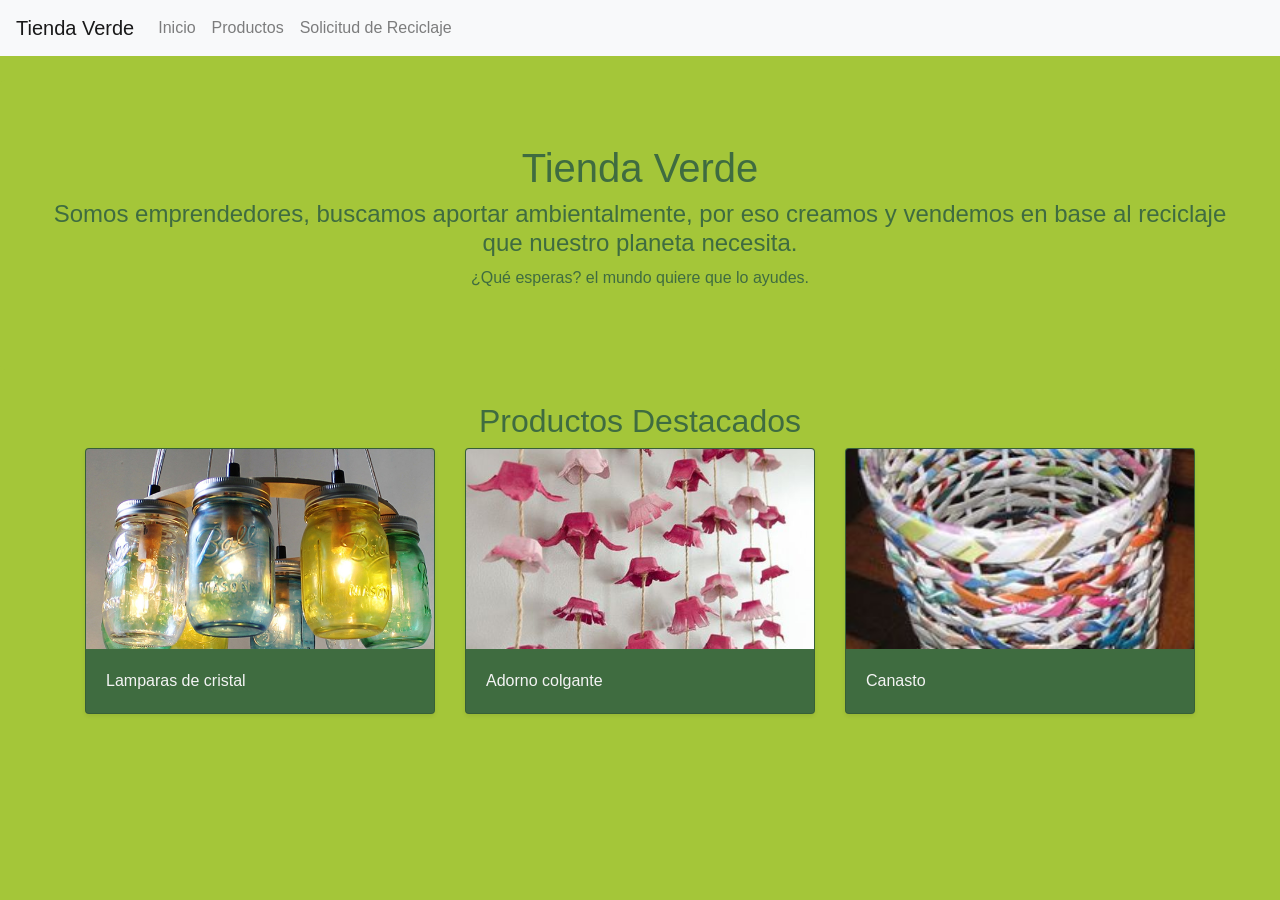
<file: index.html>
<!DOCTYPE html>
<html lang="es">
<head>
    <meta charset="UTF-8">
    <meta name="viewport" content="width=device-width, initial-scale=1.0">
    <link href="https://stackpath.bootstrapcdn.com/bootstrap/4.5.2/css/bootstrap.min.css" rel="stylesheet">
    <link rel="stylesheet" href="css/styles.css">
    <title>Tienda Verde</title>
</head>
<body>
    <!-- Naaaav -->
    <nav class="navbar navbar-expand-sm navbar-light bg-light">
        <a class="navbar-brand" href="index.html">Tienda Verde</a>
        <button class="navbar-toggler" type="button" data-toggle="collapse" data-target="#navbarNav" aria-controls="navbarNav" aria-expanded="false" aria-label="Toggle navigation">
            <span class="navbar-toggler-icon"></span>
        </button>
        <div class="collapse navbar-collapse" id="navbarNav">
            <ul class="navbar-nav">
                <li class="nav-item"><a class="nav-link" href="index.html">Inicio</a></li>
                <li class="nav-item"><a class="nav-link" href="catalogo.html">Productos</a></li>
                <li class="nav-item"><a class="nav-link" href="solicitud_reciclaje.html">Solicitud de Reciclaje</a></li>
            </ul>
        </div>
    </nav>



<!-- Descripción de la Empresa -->
<header class="jumbotron text-center mt-4">
    <h1>Tienda Verde</h1>
    <h4>Somos emprendedores, buscamos aportar ambientalmente, por eso creamos y vendemos en base al reciclaje que nuestro planeta necesita.</h4>
    <p>¿Qué esperas? el mundo quiere que lo ayudes.</p>
</header>
  





    <!-- Galería de Productos Destacados -->
    <section class="container">
        <h2 class="text-center">Productos Destacados</h2>
        <div class="row">
            <!-- LAMPARA -->
            <div class="col-md-4">
                <div class="card mb-4 shadow-sm">
                    <img src="imagenes/lamparas.jpg" class="card-img-top " alt="Lampara de frascos de cristal reciclados">
                    <div class="card-body">
                        <p class="card-text">Lamparas de cristal</p>
                    </div>
                </div>
            </div>

            <!--ADORNO FLORAL-->
            <div class="col-md-4">
                <div class="card mb-4 shadow-sm">
                    <img src="imagenes/adorno floral.jpg" class="card-img-top" alt="Adorno mural de flores reciclado">
                    <div class="card-body">
                        <p class="card-text">Adorno colgante</p>
                    </div>
                </div>
            </div>



            <!-- Canasto -->



            <div class="col-md-4">
                <div class="card mb-4 shadow-sm">
                    <img src="imagenes/canasto.jpg" class="card-img-top" alt="Canasto de papel de diario">
                    <div class="card-body">
                        <p class="card-text">Canasto</p>
                    </div>
                </div>
            </div>
            

        </div>
    </section>

    <script src="https://code.jquery.com/jquery-3.5.1.slim.min.js"></script>
    <script src="https://cdn.jsdelivr.net/npm/@popperjs/core@2.9.2/dist/umd/popper.min.js"></script>
    <script src="https://stackpath.bootstrapcdn.com/bootstrap/4.5.2/js/bootstrap.min.js"></script>
</body>
</html>
</file>
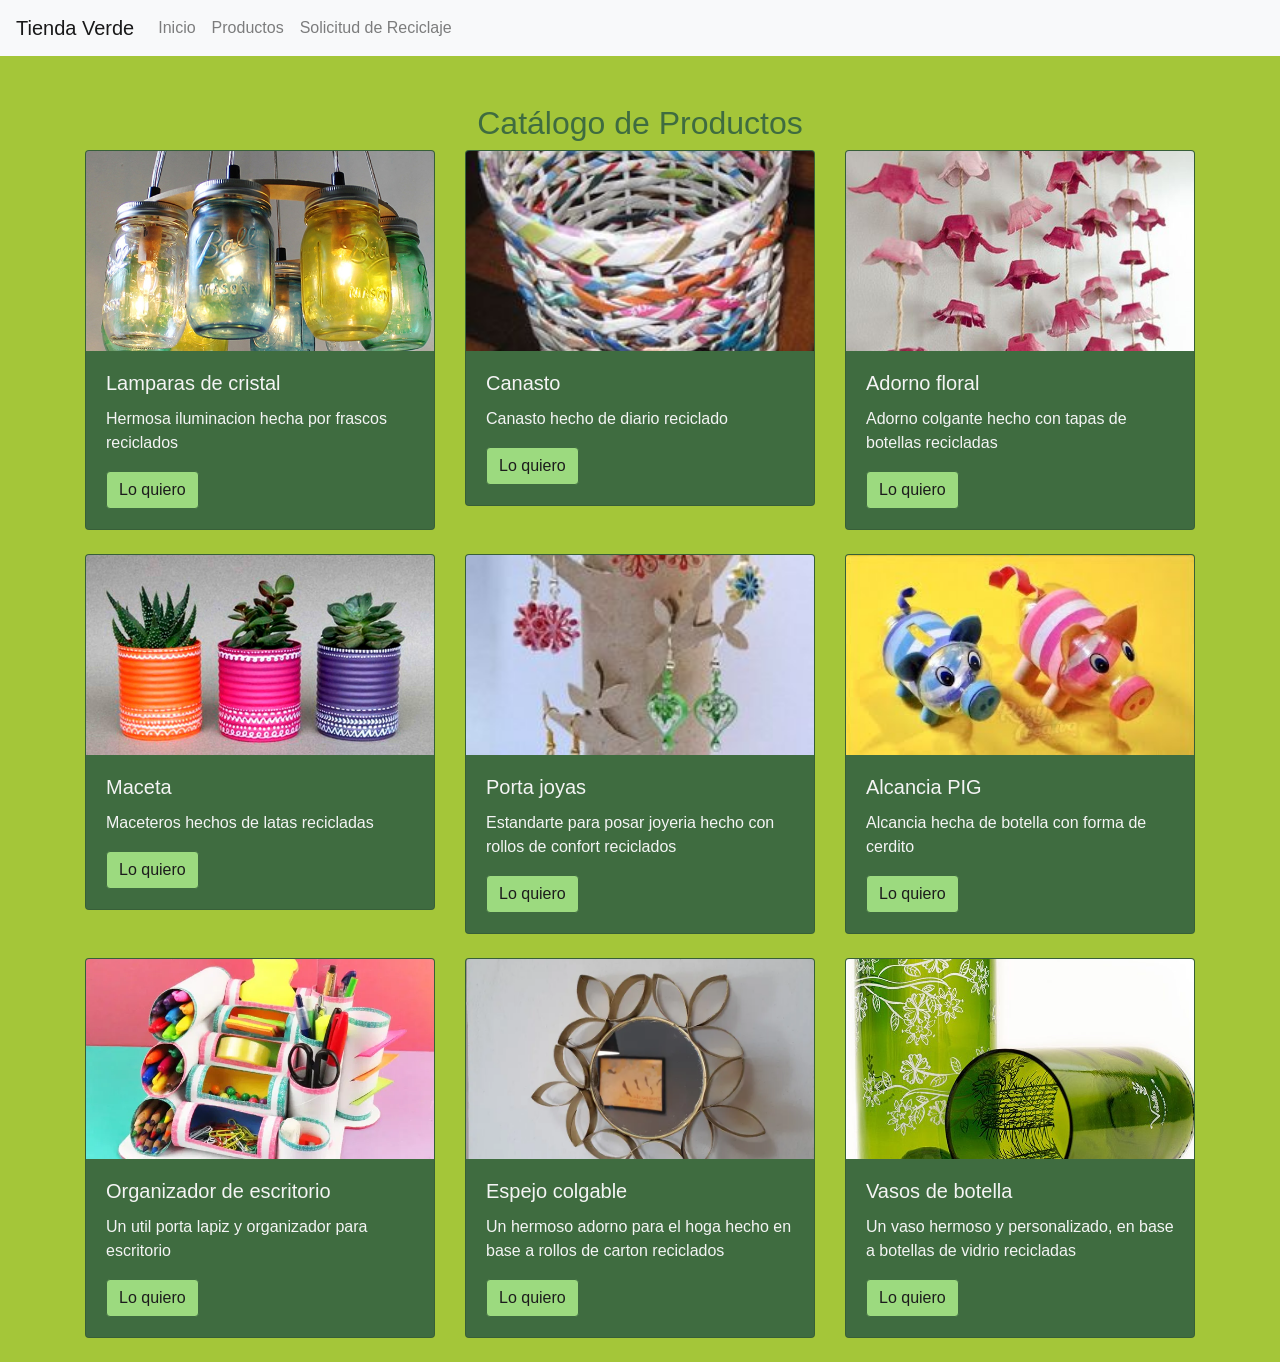
<file: catalogo.html>
<!DOCTYPE html>
<html lang="es">
<head>
    <meta charset="UTF-8">
    <meta name="viewport" content="width=device-width, initial-scale=1.0">
    <link href="https://stackpath.bootstrapcdn.com/bootstrap/4.5.2/css/bootstrap.min.css" rel="stylesheet">
    <link rel="stylesheet" href="css/styles.css">
    <title>Catálogo de Productos - Tienda Verde</title>
</head>
<body>
    <!-- naav -->
    <nav class="navbar navbar-expand-sm navbar-light bg-light">
        <a class="navbar-brand" href="index.html">Tienda Verde</a>
        <button class="navbar-toggler" type="button" data-toggle="collapse" data-target="#navbarNav" aria-controls="navbarNav" aria-expanded="false" aria-label="Toggle navigation">
            <span class="navbar-toggler-icon"></span>
        </button>
        <div class="collapse navbar-collapse" id="navbarNav">
            <ul class="navbar-nav">
                <li class="nav-item"><a class="nav-link" href="index.html">Inicio</a></li>
                <li class="nav-item"><a class="nav-link" href="catalogo.html">Productos</a></li>
                <li class="nav-item"><a class="nav-link" href="solicitud_reciclaje.html">Solicitud de Reciclaje</a></li>
            </ul>
        </div>
    </nav>

    <section class="container mt-5">
        <h2 class="text-center">Catálogo de Productos</h2>
        <div class="row">
            <!-- Cards de Productos -->

            <!--LAMPARAS-->

            <div class="col-md-4">
                <div class="card mb-4">
                    <img src="imagenes/lamparas.jpg" class="card-img-top" alt="LAMPARAS">
                    <div class="card-body">
                        <h5 class="card-title">Lamparas de cristal</h5>
                        <p class="card-text">Hermosa iluminacion hecha por frascos reciclados</p>
                        <a href="#" class="btn btn-primary">Lo quiero</a>
                    </div>
                </div>
            </div>


            <!-- CANASTO -->


            <div class="col-md-4">
                <div class="card mb-4">
                    <img src="imagenes/canasto.jpg" class="card-img-top" alt="CANASTO">
                    <div class="card-body">
                        <h5 class="card-title">Canasto </h5>
                        <p class="card-text">Canasto hecho de diario reciclado</p>
                        <a href="#" class="btn btn-primary">Lo quiero</a>
                    </div>
                </div>
            </div>

             <!-- ADORNO FLORAL -->
            
             <div class="col-md-4">
                <div class="card mb-4">
                    <img src="imagenes/adorno floral.jpg" class="card-img-top" alt="ADORNO FLORAL">
                    <div class="card-body">
                        <h5 class="card-title">Adorno floral</h5>
                        <p class="card-text">Adorno colgante hecho con tapas de botellas recicladas</p>
                        <a href="#" class="btn btn-primary">Lo quiero</a>
                    </div>
                </div>
            </div>

             <!-- MACETA  -->
            
             <div class="col-md-4">
                <div class="card mb-4">
                    <img src="imagenes/maceta.jpg" class="card-img-top" alt="MACETA">
                    <div class="card-body">
                        <h5 class="card-title">Maceta</h5>
                        <p class="card-text">Maceteros hechos de latas recicladas</p>
                        <a href="#" class="btn btn-primary">Lo quiero</a>
                    </div>
                </div>
            </div>

             <!-- PORTA JOYAS -->

            <div class="col-md-4">
                <div class="card mb-4">
                    <img src="imagenes/porta joyas.jpg" class="card-img-top" alt="PORTA JOYAS">
                    <div class="card-body">
                        <h5 class="card-title">Porta joyas</h5>
                        <p class="card-text">Estandarte para posar joyeria hecho con rollos de confort reciclados</p>
                        <a href="#" class="btn btn-primary">Lo quiero</a>
                    </div>
                </div>
            </div>

            <!-- alcancia pig -->

            <div class="col-md-4">
                <div class="card mb-4">
                    <img src="imagenes/alcancia_debotella.jpg" class="card-img-top" alt="alcancia pig">
                    <div class="card-body">
                        <h5 class="card-title">Alcancia PIG</h5>
                        <p class="card-text">Alcancia hecha de botella con forma de cerdito</p>
                        <a href="#" class="btn btn-primary">Lo quiero</a>
                    </div>
                </div>
            </div>


            <!-- organizador de escritorio -->

            <div class="col-md-4">
                <div class="card mb-4">
                    <img src="imagenes/organizador_escritorio.jpg" class="card-img-top" alt="organizador de escritorio">
                    <div class="card-body">
                        <h5 class="card-title">Organizador de escritorio</h5>
                        <p class="card-text">Un util porta lapiz y organizador para escritorio</p>
                        <a href="#" class="btn btn-primary">Lo quiero</a>
                    </div>
                </div>
            </div>

           <!-- Espejo-->

            <div class="col-md-4">
                <div class="card mb-4">
                    <img src="imagenes/espejo.jpg" class="card-img-top" alt="Espejo">
                    <div class="card-body">
                        <h5 class="card-title">Espejo colgable</h5>
                        <p class="card-text">Un hermoso adorno para el hoga hecho en base a rollos de carton reciclados</p>
                        <a href="#" class="btn btn-primary">Lo quiero</a>
                    </div>
                </div>
            </div>
            <!-- Vasos Personalizados -->

            <div class="col-md-4">
                <div class="card mb-4">
                    <img src="imagenes/vasos.jpg" class="card-img-top" alt="Vasos Personalizados">
                    <div class="card-body">
                        <h5 class="card-title">Vasos de botella</h5>
                        <p class="card-text">Un vaso hermoso y personalizado, en base a botellas de vidrio recicladas</p>
                        <a href="#" class="btn btn-primary">Lo quiero</a>
                    </div>
                </div>
            </div>
    </section>

    <script src="https://code.jquery.com/jquery-3.5.1.slim.min.js"></script>
    <script src="https://cdn.jsdelivr.net/npm/@popperjs/core@2.9.2/dist/umd/popper.min.js"></script>
    <script src="https://stackpath.bootstrapcdn.com/bootstrap/4.5.2/js/bootstrap.min.js"></script>
</body>
</html>
</file>
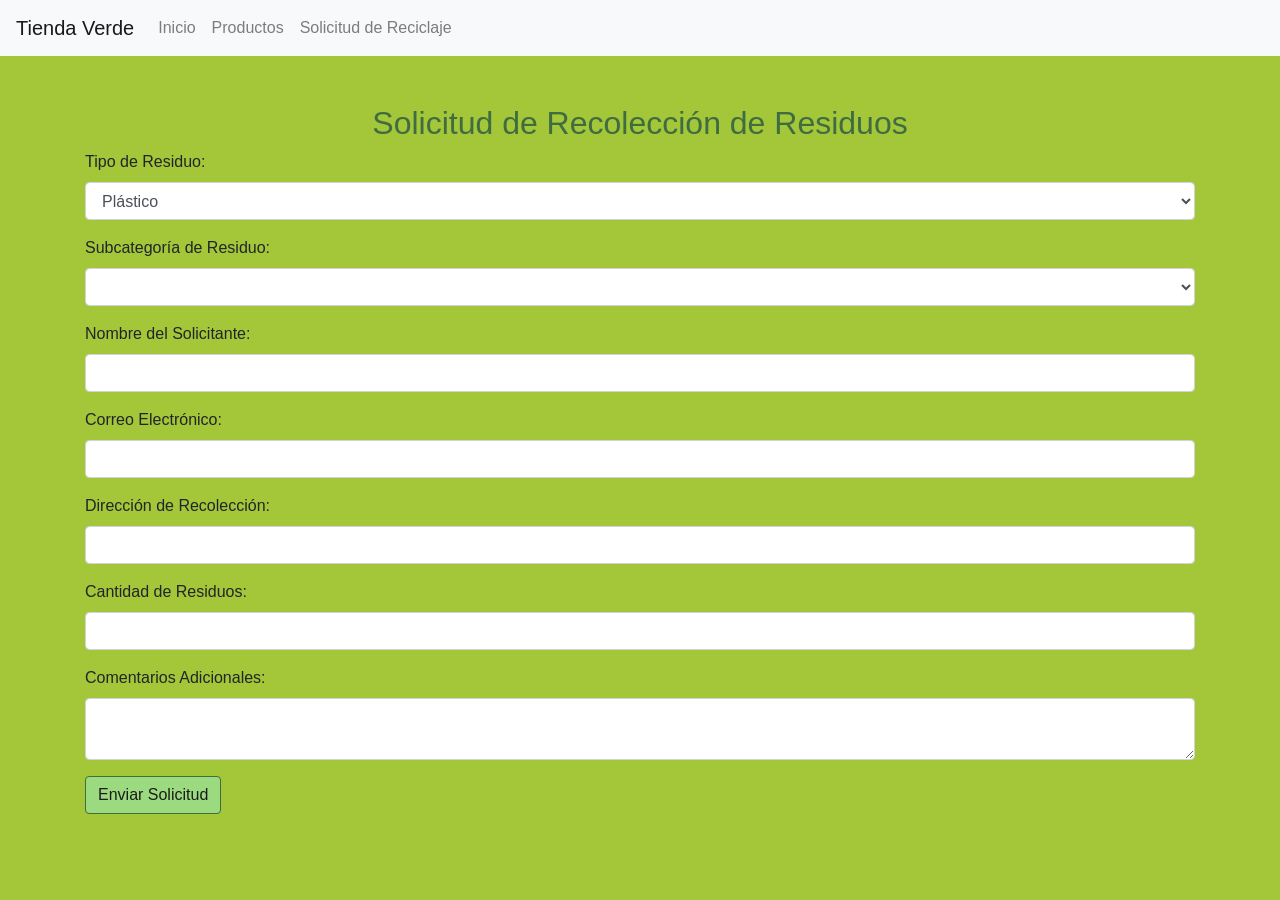
<file: solicitud_reciclaje.html>
<!-- solicitud_reciclaje.html -->
<!DOCTYPE html>
<html lang="es">
<head>
    <meta charset="UTF-8">
    <meta name="viewport" content="width=device-width, initial-scale=1.0">
    <link href="https://stackpath.bootstrapcdn.com/bootstrap/4.5.2/css/bootstrap.min.css" rel="stylesheet">
    <link rel="stylesheet" href="css/styles.css">
    <title>Solicitud de Reciclaje - Tienda Verde</title>
</head>
<body>
    <!-- naav -->
    <nav class="navbar navbar-expand-sm navbar-light bg-light">
        <a class="navbar-brand" href="index.html">Tienda Verde</a>
        <button class="navbar-toggler" type="button" data-toggle="collapse" data-target="#navbarNav" aria-controls="navbarNav" aria-expanded="false" aria-label="Toggle navigation">
            <span class="navbar-toggler-icon"></span>
        </button>
        <div class="collapse navbar-collapse" id="navbarNav">
            <ul class="navbar-nav">
                <li class="nav-item"><a class="nav-link" href="index.html">Inicio</a></li>
                <li class="nav-item"><a class="nav-link" href="catalogo.html">Productos</a></li>
                <li class="nav-item"><a class="nav-link" href="solicitud_reciclaje.html">Solicitud de Reciclaje</a></li>
            </ul>
        </div>
    </nav>

    <section class="container mt-5">
        <h2 class="text-center">Solicitud de Recolección de Residuos</h2>
        <form>
         <!-- Tipos de Residuo -->
            <div class="form-group">
                <label for="tipoResiduo">Tipo de Residuo:</label>
                <select class="form-control" id="tipoResiduo">
                    <option>Plástico</option>
                    <option>Papel</option>
                    <option>Vidrio</option>
                    <option>Metales</option>
                    <option>Electrónicos</option>
                </select>
            </div>


            <!-- subcategorías -->
            <div class="form-group">
                <label for="subcategoriaResiduo">Subcategoría de Residuo:</label>
                <select class="form-control" id="subcategoriaResiduo"></select>
            </div>


            <!-- adicionales -->

            <div class="form-group">
                <label for="nombre">Nombre del Solicitante:</label>
                <input type="text" class="form-control" id="nombre" required>
            </div>
            <div class="form-group">
                <label for="email">Correo Electrónico:</label>
                <input type="email" class="form-control" id="email" required>
            </div>
            <div class="form-group">
                <label for="direccion">Dirección de Recolección:</label>
                <input type="text" class="form-control" id="direccion" required>
            </div>
            <div class="form-group ">
                <label for="cantidad">Cantidad de Residuos:</label>
                <input type="number" class="form-control" id="cantidad" required>
            </div>
            <div class="form-group">
                <label for="comentarios">Comentarios Adicionales:</label>
                <textarea class="form-control" id="comentarios"></textarea>
            </div>
            <button type="submit" class="btn btn-primary">Enviar Solicitud</button>
        </form>
    </section>

    <script src="https://code.jquery.com/jquery-3.5.1.slim.min.js"></script>
    <script src="https://cdn.jsdelivr.net/npm/@popperjs/core@2.9.2/dist/umd/popper.min.js"></script>
    <script src="https://stackpath.bootstrapcdn.com/bootstrap/4.5.2/js/bootstrap.min.js"></script>
    <script src="js/script.js"></script>
</body>
</html>
</file>
<file: css/styles.css>
/* fuente y color de fondo*/

body {
    font-family: 'Arial', sans-serif;
    background-color: #A4C639;
    }

    /*clase de bootrap para diseño a la descripcion de la empresa*/
.jumbotron {
    background-color: #A4C639;
    color: #3F6C40;
}
h2{
    color: #3F6C40;
}

/*el contenedor de cards (al comentarlo no hay cambio notorio)
.container{
    border-color: #151515;
    
}*/
.card-img-top {
    width: 100%; /* ocupar ancho */
    height: 200px; /* altura */
    object-fit: cover; /* recortar */
}




/*para sobre escribir valores predeterminados de bootstrap*/
.btn {
    color: #1C1C1C;
    background-color: #9CDA7F;
    border-color: #3F6C40;
    border-bottom-color: #3F6C40;
}


/*estilo a las cards (hace que se mueva)*/
.card:hover {
    transform: scale(1.05);
}

/*estilo a las cards (hace transicion y otros cambios)*/
.card {
    transition: transform 0.2s;
    color: #F4F4F4;
    background-color: #3F6C40;
    
}
/*responsividad*/
@media (max-width: 768px) {  
    .jumbotron {
        padding: 1rem;
    }
}



/*.carta_presentacion{
    background-color: #B2EDC5;
    color: #092327;

}*/
</file>
